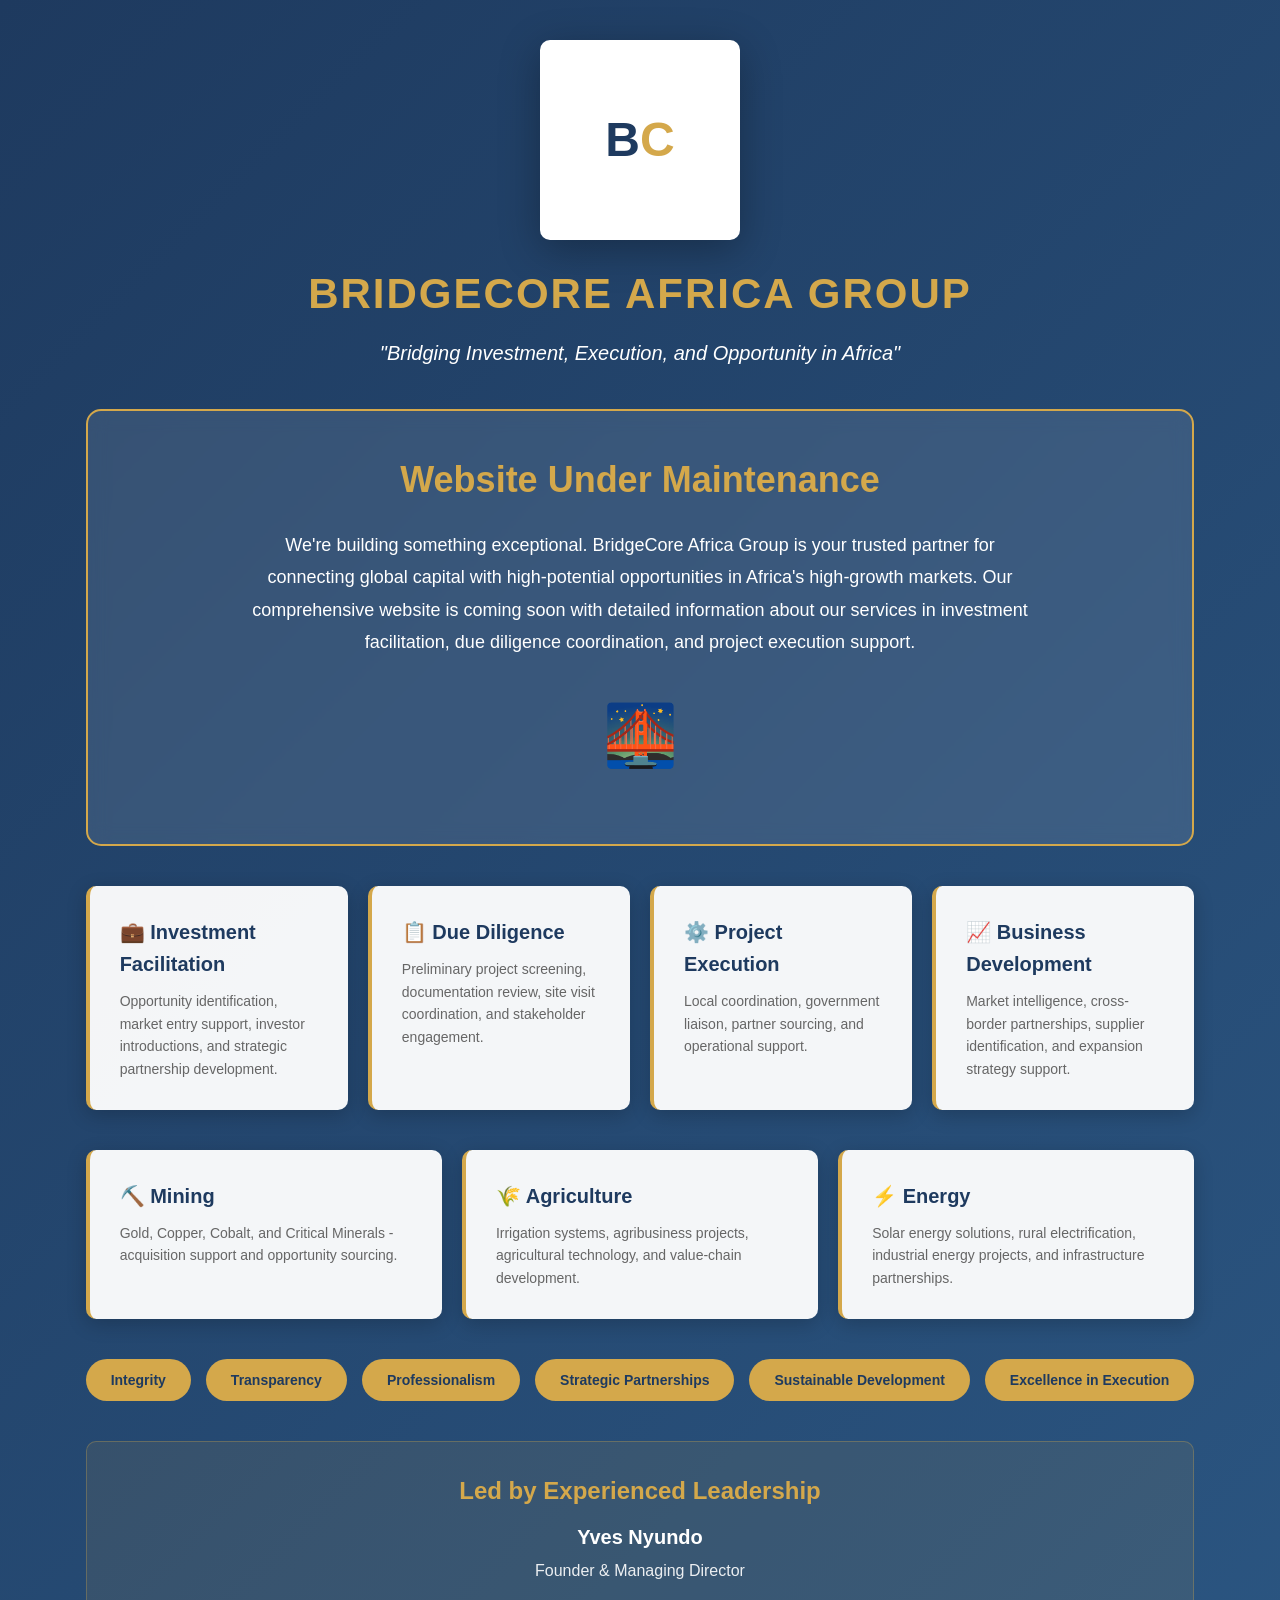
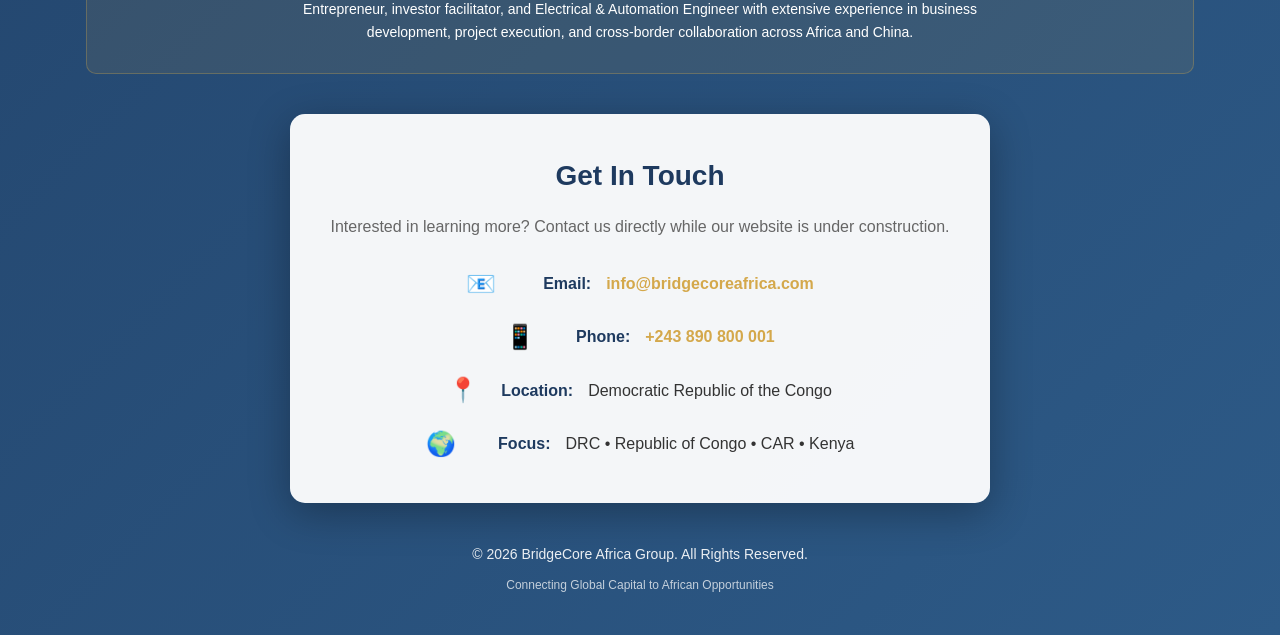
<file: index.html>
<!DOCTYPE html>
<html lang="en">
<head>
    <meta charset="UTF-8">
    <meta name="viewport" content="width=device-width, initial-scale=1.0">
    <meta name="description" content="BridgeCore Africa Group - Bridging Investment, Execution, and Opportunity in Africa">
    <title>BridgeCore Africa Group - Coming Soon</title>
    
    <!-- Link to CSS file -->
    <link rel="stylesheet" href="/css/styles.css">
    
    <!-- Favicon (optional - add your logo as favicon.ico) -->
    <link rel="icon" type="image/x-icon" href="favicon.ico">
</head>
<body>
    <div class="container">
        <!-- Logo Section -->
        <div class="logo-section">
            <div class="logo-placeholder">
                <!-- Replace with your actual logo image -->
                <!-- <img src="logo.png" alt="BridgeCore Africa Group Logo" class="logo-image"> -->
                <div class="logo-text">B<span>C</span></div>
            </div>
            <h1>BRIDGECORE AFRICA GROUP</h1>
            <p class="tagline">"Bridging Investment, Execution, and Opportunity in Africa"</p>
        </div>

        <!-- Coming Soon Message -->
        <div class="coming-soon">
            <h2>Website Under Maintenance</h2>
            <p class="message">
                We're building something exceptional. BridgeCore Africa Group is your trusted partner 
                for connecting global capital with high-potential opportunities in Africa's high-growth markets. 
                Our comprehensive website is coming soon with detailed information about our services in 
                investment facilitation, due diligence coordination, and project execution support.
            </p>
            
            <div class="bridge-icon">🌉</div>
        </div>

        <!-- Services Preview -->
        <div class="services-preview">
            <div class="service-card">
                <h3>💼 Investment Facilitation</h3>
                <p>Opportunity identification, market entry support, investor introductions, and strategic partnership development.</p>
            </div>
            <div class="service-card">
                <h3>📋 Due Diligence</h3>
                <p>Preliminary project screening, documentation review, site visit coordination, and stakeholder engagement.</p>
            </div>
            <div class="service-card">
                <h3>⚙️ Project Execution</h3>
                <p>Local coordination, government liaison, partner sourcing, and operational support.</p>
            </div>
            <div class="service-card">
                <h3>📈 Business Development</h3>
                <p>Market intelligence, cross-border partnerships, supplier identification, and expansion strategy support.</p>
            </div>
        </div>

        <!-- Focus Sectors -->
        <div class="services-preview">
            <div class="service-card">
                <h3>⛏️ Mining</h3>
                <p>Gold, Copper, Cobalt, and Critical Minerals - acquisition support and opportunity sourcing.</p>
            </div>
            <div class="service-card">
                <h3>🌾 Agriculture</h3>
                <p>Irrigation systems, agribusiness projects, agricultural technology, and value-chain development.</p>
            </div>
            <div class="service-card">
                <h3>⚡ Energy</h3>
                <p>Solar energy solutions, rural electrification, industrial energy projects, and infrastructure partnerships.</p>
            </div>
        </div>

        <!-- Core Values -->
        <div class="core-values">
            <span class="value-tag">Integrity</span>
            <span class="value-tag">Transparency</span>
            <span class="value-tag">Professionalism</span>
            <span class="value-tag">Strategic Partnerships</span>
            <span class="value-tag">Sustainable Development</span>
            <span class="value-tag">Excellence in Execution</span>
        </div>

        <!-- Founder Section -->
        <div class="founder-section">
            <h3>Led by Experienced Leadership</h3>
            <div class="founder-name">Yves Nyundo</div>
            <div class="founder-title">Founder & Managing Director</div>
            <p class="founder-description">
                Entrepreneur, investor facilitator, and Electrical & Automation Engineer with extensive experience 
                in business development, project execution, and cross-border collaboration across Africa and China.
            </p>
        </div>

        <!-- Contact Section -->
        <div class="contact-section">
            <h2>Get In Touch</h2>
            <p class="contact-intro">
                Interested in learning more? Contact us directly while our website is under construction.
            </p>
            <div class="contact-info">
                <div class="contact-item">
                    <span class="icon">📧</span>
                    <strong>Email:</strong>
                    <a href="mailto:info@bridgecoreafrica.com">info@bridgecoreafrica.com</a>
                </div>
                <div class="contact-item">
                    <span class="icon">📱</span>
                    <strong>Phone:</strong>
                    <a href="https://wa.me/243890800001" target="_blank" rel="noopener noreferrer">+243 890 800 001</a>
                </div>
                <div class="contact-item">
                    <span class="icon">📍</span>
                    <strong>Location:</strong>
                    <span>Democratic Republic of the Congo</span>
                </div>
                <div class="contact-item">
                    <span class="icon">🌍</span>
                    <strong>Focus:</strong>
                    <span>DRC • Republic of Congo • CAR • Kenya</span>
                </div>
            </div>
        </div>

        <!-- Footer -->
        <footer>
            <p>&copy; <span id="current-year">2024</span> BridgeCore Africa Group. All Rights Reserved.</p>
            <p class="footer-tagline">Connecting Global Capital to African Opportunities</p>
        </footer>
    </div>

    <!-- Link to JavaScript file -->
    <script src="/js/script.js"></script>
</body>
</html>
</file>
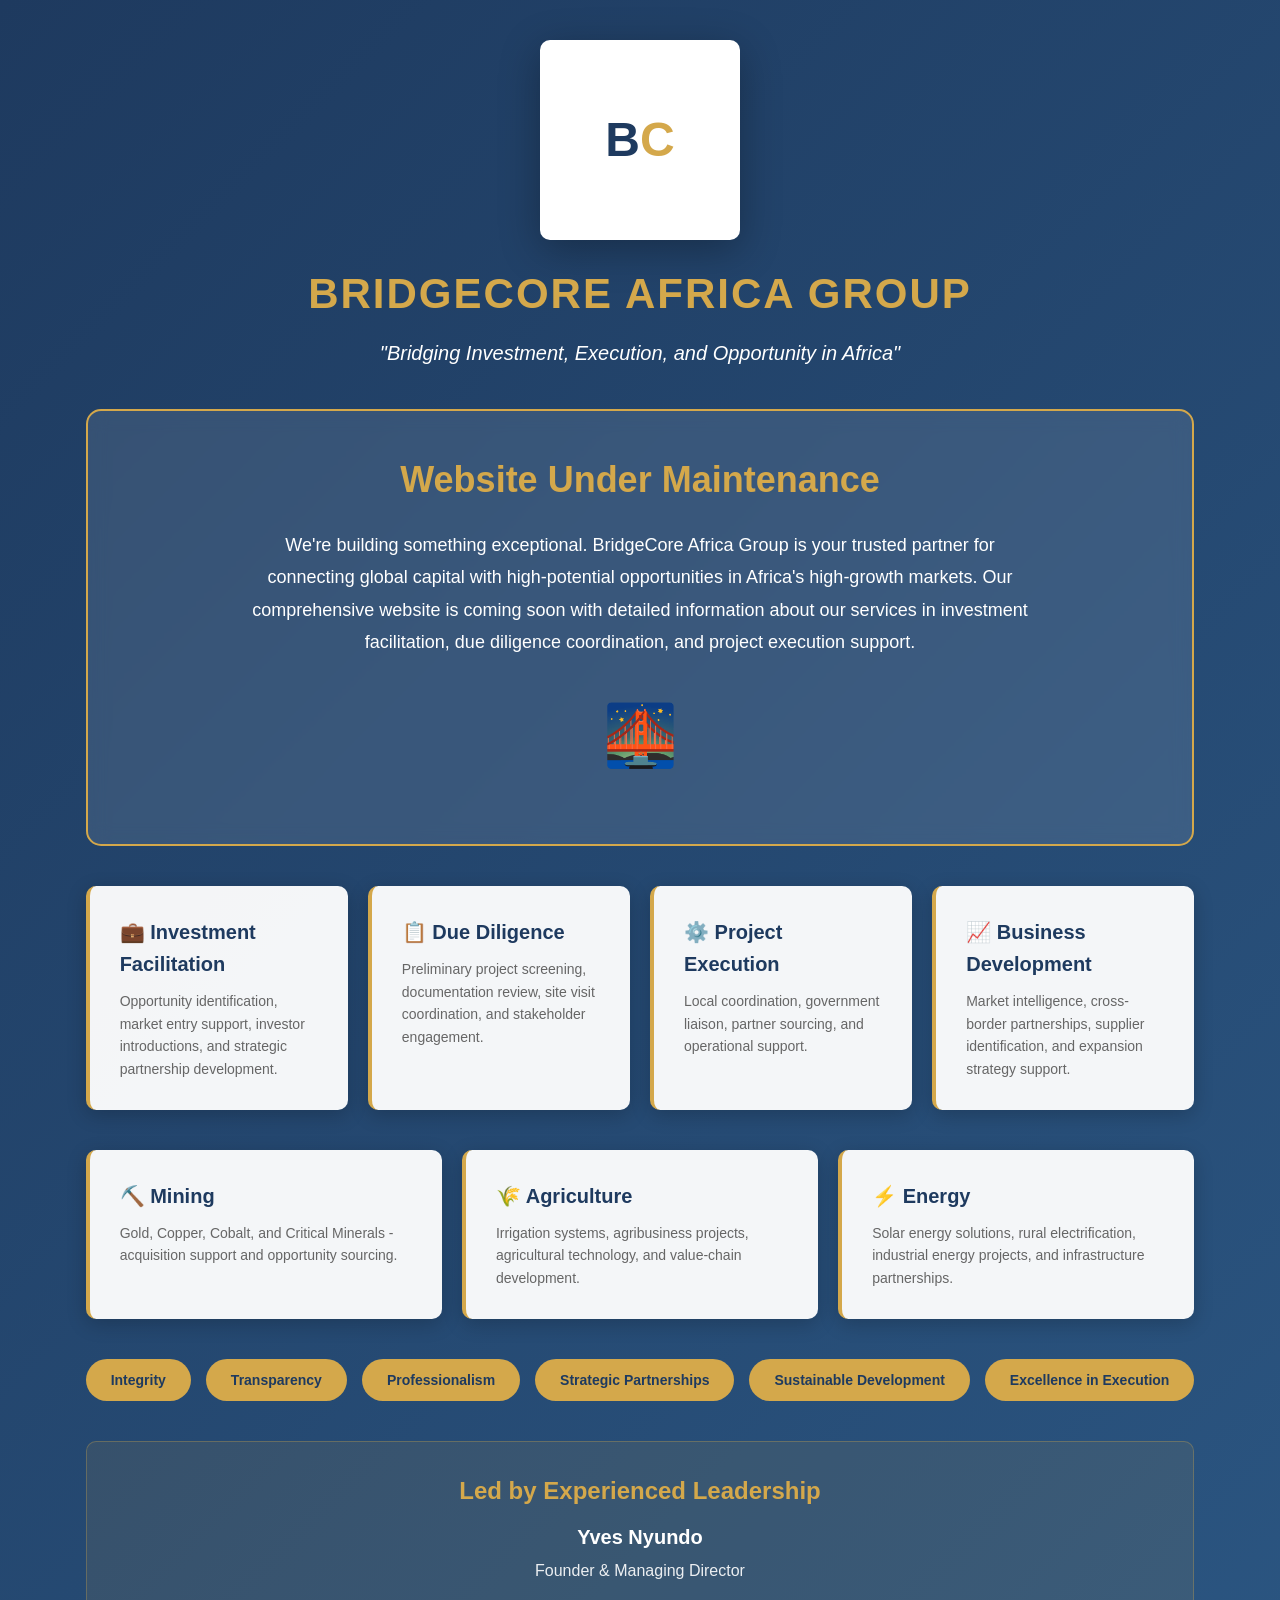
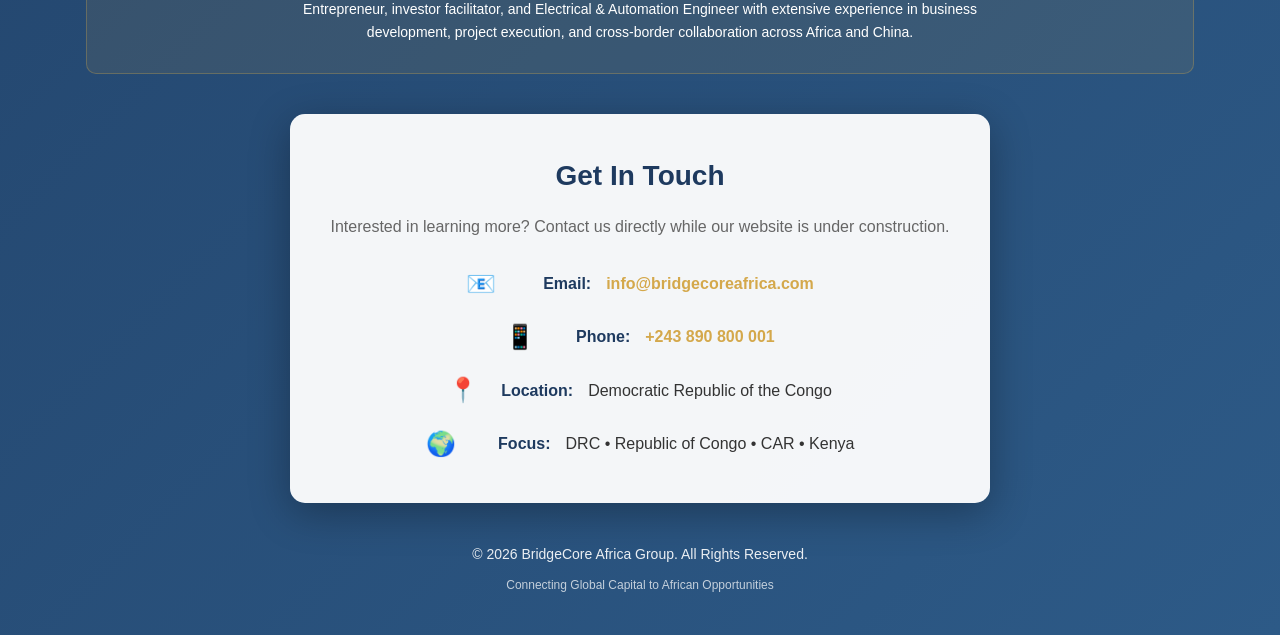
<file: bridgecoreafrica.html>
<!DOCTYPE html>
<html lang="en">
<head>
    <meta charset="UTF-8">
    <meta name="viewport" content="width=device-width, initial-scale=1.0">
    <meta name="description" content="BridgeCore Africa Group - Bridging Investment, Execution, and Opportunity in Africa">
    <title>BridgeCore Africa Group - Coming Soon</title>
    
    <!-- Link to CSS file -->
    <link rel="stylesheet" href="styles.css">
    
    <!-- Favicon (optional - add your logo as favicon.ico) -->
    <link rel="icon" type="image/x-icon" href="favicon.ico">
</head>
<body>
    <div class="container">
        <!-- Logo Section -->
        <div class="logo-section">
            <div class="logo-placeholder">
                <!-- Replace with your actual logo image -->
                <!-- <img src="logo.png" alt="BridgeCore Africa Group Logo" class="logo-image"> -->
                <div class="logo-text">B<span>C</span></div>
            </div>
            <h1>BRIDGECORE AFRICA GROUP</h1>
            <p class="tagline">"Bridging Investment, Execution, and Opportunity in Africa"</p>
        </div>

        <!-- Coming Soon Message -->
        <div class="coming-soon">
            <h2>Website Under Maintenance</h2>
            <p class="message">
                We're building something exceptional. BridgeCore Africa Group is your trusted partner 
                for connecting global capital with high-potential opportunities in Africa's high-growth markets. 
                Our comprehensive website is coming soon with detailed information about our services in 
                investment facilitation, due diligence coordination, and project execution support.
            </p>
            
            <div class="bridge-icon">🌉</div>
        </div>

        <!-- Services Preview -->
        <div class="services-preview">
            <div class="service-card">
                <h3>💼 Investment Facilitation</h3>
                <p>Opportunity identification, market entry support, investor introductions, and strategic partnership development.</p>
            </div>
            <div class="service-card">
                <h3>📋 Due Diligence</h3>
                <p>Preliminary project screening, documentation review, site visit coordination, and stakeholder engagement.</p>
            </div>
            <div class="service-card">
                <h3>⚙️ Project Execution</h3>
                <p>Local coordination, government liaison, partner sourcing, and operational support.</p>
            </div>
            <div class="service-card">
                <h3>📈 Business Development</h3>
                <p>Market intelligence, cross-border partnerships, supplier identification, and expansion strategy support.</p>
            </div>
        </div>

        <!-- Focus Sectors -->
        <div class="services-preview">
            <div class="service-card">
                <h3>⛏️ Mining</h3>
                <p>Gold, Copper, Cobalt, and Critical Minerals - acquisition support and opportunity sourcing.</p>
            </div>
            <div class="service-card">
                <h3>🌾 Agriculture</h3>
                <p>Irrigation systems, agribusiness projects, agricultural technology, and value-chain development.</p>
            </div>
            <div class="service-card">
                <h3>⚡ Energy</h3>
                <p>Solar energy solutions, rural electrification, industrial energy projects, and infrastructure partnerships.</p>
            </div>
        </div>

        <!-- Core Values -->
        <div class="core-values">
            <span class="value-tag">Integrity</span>
            <span class="value-tag">Transparency</span>
            <span class="value-tag">Professionalism</span>
            <span class="value-tag">Strategic Partnerships</span>
            <span class="value-tag">Sustainable Development</span>
            <span class="value-tag">Excellence in Execution</span>
        </div>

        <!-- Founder Section -->
        <div class="founder-section">
            <h3>Led by Experienced Leadership</h3>
            <div class="founder-name">Yves Nyundo</div>
            <div class="founder-title">Founder & Managing Director</div>
            <p class="founder-description">
                Entrepreneur, investor facilitator, and Electrical & Automation Engineer with extensive experience 
                in business development, project execution, and cross-border collaboration across Africa and China.
            </p>
        </div>

        <!-- Contact Section -->
        <div class="contact-section">
            <h2>Get In Touch</h2>
            <p class="contact-intro">
                Interested in learning more? Contact us directly while our website is under construction.
            </p>
            <div class="contact-info">
                <div class="contact-item">
                    <span class="icon">📧</span>
                    <strong>Email:</strong>
                    <a href="mailto:info@bridgecoreafrica.com">info@bridgecoreafrica.com</a>
                </div>
                <div class="contact-item">
                    <span class="icon">📱</span>
                    <strong>Phone:</strong>
                    <a href="https://wa.me/243890800001" target="_blank" rel="noopener noreferrer">+243 890 800 001</a>
                </div>
                <div class="contact-item">
                    <span class="icon">📍</span>
                    <strong>Location:</strong>
                    <span>Democratic Republic of the Congo</span>
                </div>
                <div class="contact-item">
                    <span class="icon">🌍</span>
                    <strong>Focus:</strong>
                    <span>DRC • Republic of Congo • CAR • Kenya</span>
                </div>
            </div>
        </div>

        <!-- Footer -->
        <footer>
            <p>&copy; <span id="current-year">2024</span> BridgeCore Africa Group. All Rights Reserved.</p>
            <p class="footer-tagline">Connecting Global Capital to African Opportunities</p>
        </footer>
    </div>

    <!-- Link to JavaScript file -->
    <script src="script.js"></script>
</body>
</html>
</file>
<file: css/styles.css>
/* Reset and Base Styles */
* {
    margin: 0;
    padding: 0;
    box-sizing: border-box;
}

body {
    font-family: 'Segoe UI', Tahoma, Geneva, Verdana, sans-serif;
    background: linear-gradient(135deg, #1e3a5f 0%, #2d5a87 100%);
    min-height: 100vh;
    display: flex;
    justify-content: center;
    align-items: center;
    color: #333;
    line-height: 1.6;
}

/* Container */
.container {
    max-width: 1200px;
    margin: 0 auto;
    padding: 40px 20px;
    text-align: center;
}

/* Logo Section */
.logo-section {
    margin-bottom: 40px;
}

.logo-placeholder {
    width: 200px;
    height: 200px;
    margin: 0 auto 20px;
    background: white;
    border-radius: 10px;
    display: flex;
    align-items: center;
    justify-content: center;
    box-shadow: 0 10px 40px rgba(0,0,0,0.3);
    overflow: hidden;
}

.logo-image {
    width: 100%;
    height: 100%;
    object-fit: contain;
    padding: 10px;
}

.logo-text {
    font-size: 48px;
    font-weight: bold;
    color: #1e3a5f;
}

.logo-text span {
    color: #d4a84b;
}

h1 {
    color: #d4a84b;
    font-size: 42px;
    margin-bottom: 10px;
    font-weight: 700;
    letter-spacing: 2px;
}

.tagline {
    color: #fff;
    font-size: 20px;
    font-weight: 300;
    margin-bottom: 30px;
    font-style: italic;
}

/* Coming Soon Section */
.coming-soon {
    background: rgba(255,255,255,0.1);
    backdrop-filter: blur(10px);
    border: 2px solid #d4a84b;
    border-radius: 15px;
    padding: 40px;
    margin: 40px 0;
}

.coming-soon h2 {
    color: #d4a84b;
    font-size: 36px;
    margin-bottom: 20px;
}

.message {
    color: #fff;
    font-size: 18px;
    line-height: 1.8;
    max-width: 800px;
    margin: 0 auto 30px;
}

.bridge-icon {
    font-size: 60px;
    margin: 20px 0;
    color: #d4a84b;
    animation: float 3s ease-in-out infinite;
}

@keyframes float {
    0%, 100% {
        transform: translateY(0);
    }
    50% {
        transform: translateY(-10px);
    }
}

/* Services Preview */
.services-preview {
    display: grid;
    grid-template-columns: repeat(auto-fit, minmax(250px, 1fr));
    gap: 20px;
    margin: 40px 0;
    text-align: left;
}

.service-card {
    background: rgba(255,255,255,0.95);
    padding: 30px;
    border-radius: 10px;
    border-left: 4px solid #d4a84b;
    box-shadow: 0 5px 20px rgba(0,0,0,0.2);
    transition: transform 0.3s ease, box-shadow 0.3s ease;
}

.service-card:hover {
    transform: translateY(-5px);
    box-shadow: 0 10px 30px rgba(0,0,0,0.3);
}

.service-card h3 {
    color: #1e3a5f;
    margin-bottom: 10px;
    font-size: 20px;
}

.service-card p {
    color: #666;
    font-size: 14px;
    line-height: 1.6;
}

/* Core Values */
.core-values {
    display: flex;
    flex-wrap: wrap;
    justify-content: center;
    gap: 15px;
    margin: 30px 0;
}

.value-tag {
    background: #d4a84b;
    color: #1e3a5f;
    padding: 10px 25px;
    border-radius: 25px;
    font-weight: 600;
    font-size: 14px;
    transition: transform 0.3s ease;
}

.value-tag:hover {
    transform: scale(1.05);
}

/* Founder Section */
.founder-section {
    color: #fff;
    margin: 40px 0;
    padding: 30px;
    background: rgba(212, 168, 75, 0.1);
    border-radius: 10px;
    border: 1px solid rgba(212, 168, 75, 0.3);
}

.founder-section h3 {
    color: #d4a84b;
    margin-bottom: 10px;
    font-size: 24px;
}

.founder-name {
    font-size: 20px;
    font-weight: 600;
    margin-bottom: 5px;
}

.founder-title {
    font-size: 16px;
    color: #fff;
    opacity: 0.9;
    margin-bottom: 15px;
}

.founder-description {
    font-size: 14px;
    line-height: 1.6;
    max-width: 700px;
    margin: 0 auto;
}

/* Contact Section */
.contact-section {
    background: rgba(255,255,255,0.95);
    padding: 40px;
    border-radius: 15px;
    margin: 40px auto;
    max-width: 700px;
    box-shadow: 0 10px 40px rgba(0,0,0,0.3);
}

.contact-section h2 {
    color: #1e3a5f;
    margin-bottom: 15px;
    font-size: 28px;
}

.contact-intro {
    margin-bottom: 25px;
    color: #666;
    font-size: 16px;
}

.contact-info {
    display: flex;
    flex-direction: column;
    gap: 15px;
    align-items: center;
}

.contact-item {
    display: flex;
    align-items: center;
    gap: 15px;
    color: #333;
    font-size: 16px;
    flex-wrap: wrap;
    justify-content: center;
}

.contact-item strong {
    color: #1e3a5f;
    min-width: 80px;
    text-align: right;
}

.contact-item a {
    color: #d4a84b;
    text-decoration: none;
    font-weight: 600;
    transition: color 0.3s ease;
}

.contact-item a:hover {
    color: #1e3a5f;
    text-decoration: underline;
}

.icon {
    font-size: 24px;
}

/* Footer */
footer {
    color: #fff;
    margin-top: 40px;
    font-size: 14px;
    opacity: 0.9;
}

.footer-tagline {
    margin-top: 10px;
    font-size: 12px;
    opacity: 0.8;
}

/* Responsive Design */
@media (max-width: 768px) {
    h1 {
        font-size: 28px;
    }

    .tagline {
        font-size: 16px;
    }

    .coming-soon h2 {
        font-size: 28px;
    }

    .message {
        font-size: 16px;
    }

    .contact-item {
        flex-direction: column;
        text-align: center;
        gap: 5px;
    }

    .contact-item strong {
        text-align: center;
        min-width: auto;
    }

    .services-preview {
        grid-template-columns: 1fr;
    }

    .logo-placeholder {
        width: 150px;
        height: 150px;
    }

    .logo-text {
        font-size: 36px;
    }

    .core-values {
        gap: 10px;
    }

    .value-tag {
        padding: 8px 18px;
        font-size: 12px;
    }
}

@media (max-width: 480px) {
    .container {
        padding: 20px 15px;
    }

    .coming-soon {
        padding: 25px;
    }

    .service-card {
        padding: 20px;
    }

    .contact-section {
        padding: 25px;
    }
}
</file>
<file: styles.css>
/* Reset and Base Styles */
* {
    margin: 0;
    padding: 0;
    box-sizing: border-box;
}

body {
    font-family: 'Segoe UI', Tahoma, Geneva, Verdana, sans-serif;
    background: linear-gradient(135deg, #1e3a5f 0%, #2d5a87 100%);
    min-height: 100vh;
    display: flex;
    justify-content: center;
    align-items: center;
    color: #333;
    line-height: 1.6;
}

/* Container */
.container {
    max-width: 1200px;
    margin: 0 auto;
    padding: 40px 20px;
    text-align: center;
}

/* Logo Section */
.logo-section {
    margin-bottom: 40px;
}

.logo-placeholder {
    width: 200px;
    height: 200px;
    margin: 0 auto 20px;
    background: white;
    border-radius: 10px;
    display: flex;
    align-items: center;
    justify-content: center;
    box-shadow: 0 10px 40px rgba(0,0,0,0.3);
    overflow: hidden;
}

.logo-image {
    width: 100%;
    height: 100%;
    object-fit: contain;
    padding: 10px;
}

.logo-text {
    font-size: 48px;
    font-weight: bold;
    color: #1e3a5f;
}

.logo-text span {
    color: #d4a84b;
}

h1 {
    color: #d4a84b;
    font-size: 42px;
    margin-bottom: 10px;
    font-weight: 700;
    letter-spacing: 2px;
}

.tagline {
    color: #fff;
    font-size: 20px;
    font-weight: 300;
    margin-bottom: 30px;
    font-style: italic;
}

/* Coming Soon Section */
.coming-soon {
    background: rgba(255,255,255,0.1);
    backdrop-filter: blur(10px);
    border: 2px solid #d4a84b;
    border-radius: 15px;
    padding: 40px;
    margin: 40px 0;
}

.coming-soon h2 {
    color: #d4a84b;
    font-size: 36px;
    margin-bottom: 20px;
}

.message {
    color: #fff;
    font-size: 18px;
    line-height: 1.8;
    max-width: 800px;
    margin: 0 auto 30px;
}

.bridge-icon {
    font-size: 60px;
    margin: 20px 0;
    color: #d4a84b;
    animation: float 3s ease-in-out infinite;
}

@keyframes float {
    0%, 100% {
        transform: translateY(0);
    }
    50% {
        transform: translateY(-10px);
    }
}

/* Services Preview */
.services-preview {
    display: grid;
    grid-template-columns: repeat(auto-fit, minmax(250px, 1fr));
    gap: 20px;
    margin: 40px 0;
    text-align: left;
}

.service-card {
    background: rgba(255,255,255,0.95);
    padding: 30px;
    border-radius: 10px;
    border-left: 4px solid #d4a84b;
    box-shadow: 0 5px 20px rgba(0,0,0,0.2);
    transition: transform 0.3s ease, box-shadow 0.3s ease;
}

.service-card:hover {
    transform: translateY(-5px);
    box-shadow: 0 10px 30px rgba(0,0,0,0.3);
}

.service-card h3 {
    color: #1e3a5f;
    margin-bottom: 10px;
    font-size: 20px;
}

.service-card p {
    color: #666;
    font-size: 14px;
    line-height: 1.6;
}

/* Core Values */
.core-values {
    display: flex;
    flex-wrap: wrap;
    justify-content: center;
    gap: 15px;
    margin: 30px 0;
}

.value-tag {
    background: #d4a84b;
    color: #1e3a5f;
    padding: 10px 25px;
    border-radius: 25px;
    font-weight: 600;
    font-size: 14px;
    transition: transform 0.3s ease;
}

.value-tag:hover {
    transform: scale(1.05);
}

/* Founder Section */
.founder-section {
    color: #fff;
    margin: 40px 0;
    padding: 30px;
    background: rgba(212, 168, 75, 0.1);
    border-radius: 10px;
    border: 1px solid rgba(212, 168, 75, 0.3);
}

.founder-section h3 {
    color: #d4a84b;
    margin-bottom: 10px;
    font-size: 24px;
}

.founder-name {
    font-size: 20px;
    font-weight: 600;
    margin-bottom: 5px;
}

.founder-title {
    font-size: 16px;
    color: #fff;
    opacity: 0.9;
    margin-bottom: 15px;
}

.founder-description {
    font-size: 14px;
    line-height: 1.6;
    max-width: 700px;
    margin: 0 auto;
}

/* Contact Section */
.contact-section {
    background: rgba(255,255,255,0.95);
    padding: 40px;
    border-radius: 15px;
    margin: 40px auto;
    max-width: 700px;
    box-shadow: 0 10px 40px rgba(0,0,0,0.3);
}

.contact-section h2 {
    color: #1e3a5f;
    margin-bottom: 15px;
    font-size: 28px;
}

.contact-intro {
    margin-bottom: 25px;
    color: #666;
    font-size: 16px;
}

.contact-info {
    display: flex;
    flex-direction: column;
    gap: 15px;
    align-items: center;
}

.contact-item {
    display: flex;
    align-items: center;
    gap: 15px;
    color: #333;
    font-size: 16px;
    flex-wrap: wrap;
    justify-content: center;
}

.contact-item strong {
    color: #1e3a5f;
    min-width: 80px;
    text-align: right;
}

.contact-item a {
    color: #d4a84b;
    text-decoration: none;
    font-weight: 600;
    transition: color 0.3s ease;
}

.contact-item a:hover {
    color: #1e3a5f;
    text-decoration: underline;
}

.icon {
    font-size: 24px;
}

/* Footer */
footer {
    color: #fff;
    margin-top: 40px;
    font-size: 14px;
    opacity: 0.9;
}

.footer-tagline {
    margin-top: 10px;
    font-size: 12px;
    opacity: 0.8;
}

/* Responsive Design */
@media (max-width: 768px) {
    h1 {
        font-size: 28px;
    }

    .tagline {
        font-size: 16px;
    }

    .coming-soon h2 {
        font-size: 28px;
    }

    .message {
        font-size: 16px;
    }

    .contact-item {
        flex-direction: column;
        text-align: center;
        gap: 5px;
    }

    .contact-item strong {
        text-align: center;
        min-width: auto;
    }

    .services-preview {
        grid-template-columns: 1fr;
    }

    .logo-placeholder {
        width: 150px;
        height: 150px;
    }

    .logo-text {
        font-size: 36px;
    }

    .core-values {
        gap: 10px;
    }

    .value-tag {
        padding: 8px 18px;
        font-size: 12px;
    }
}

@media (max-width: 480px) {
    .container {
        padding: 20px 15px;
    }

    .coming-soon {
        padding: 25px;
    }

    .service-card {
        padding: 20px;
    }

    .contact-section {
        padding: 25px;
    }
}
</file>
